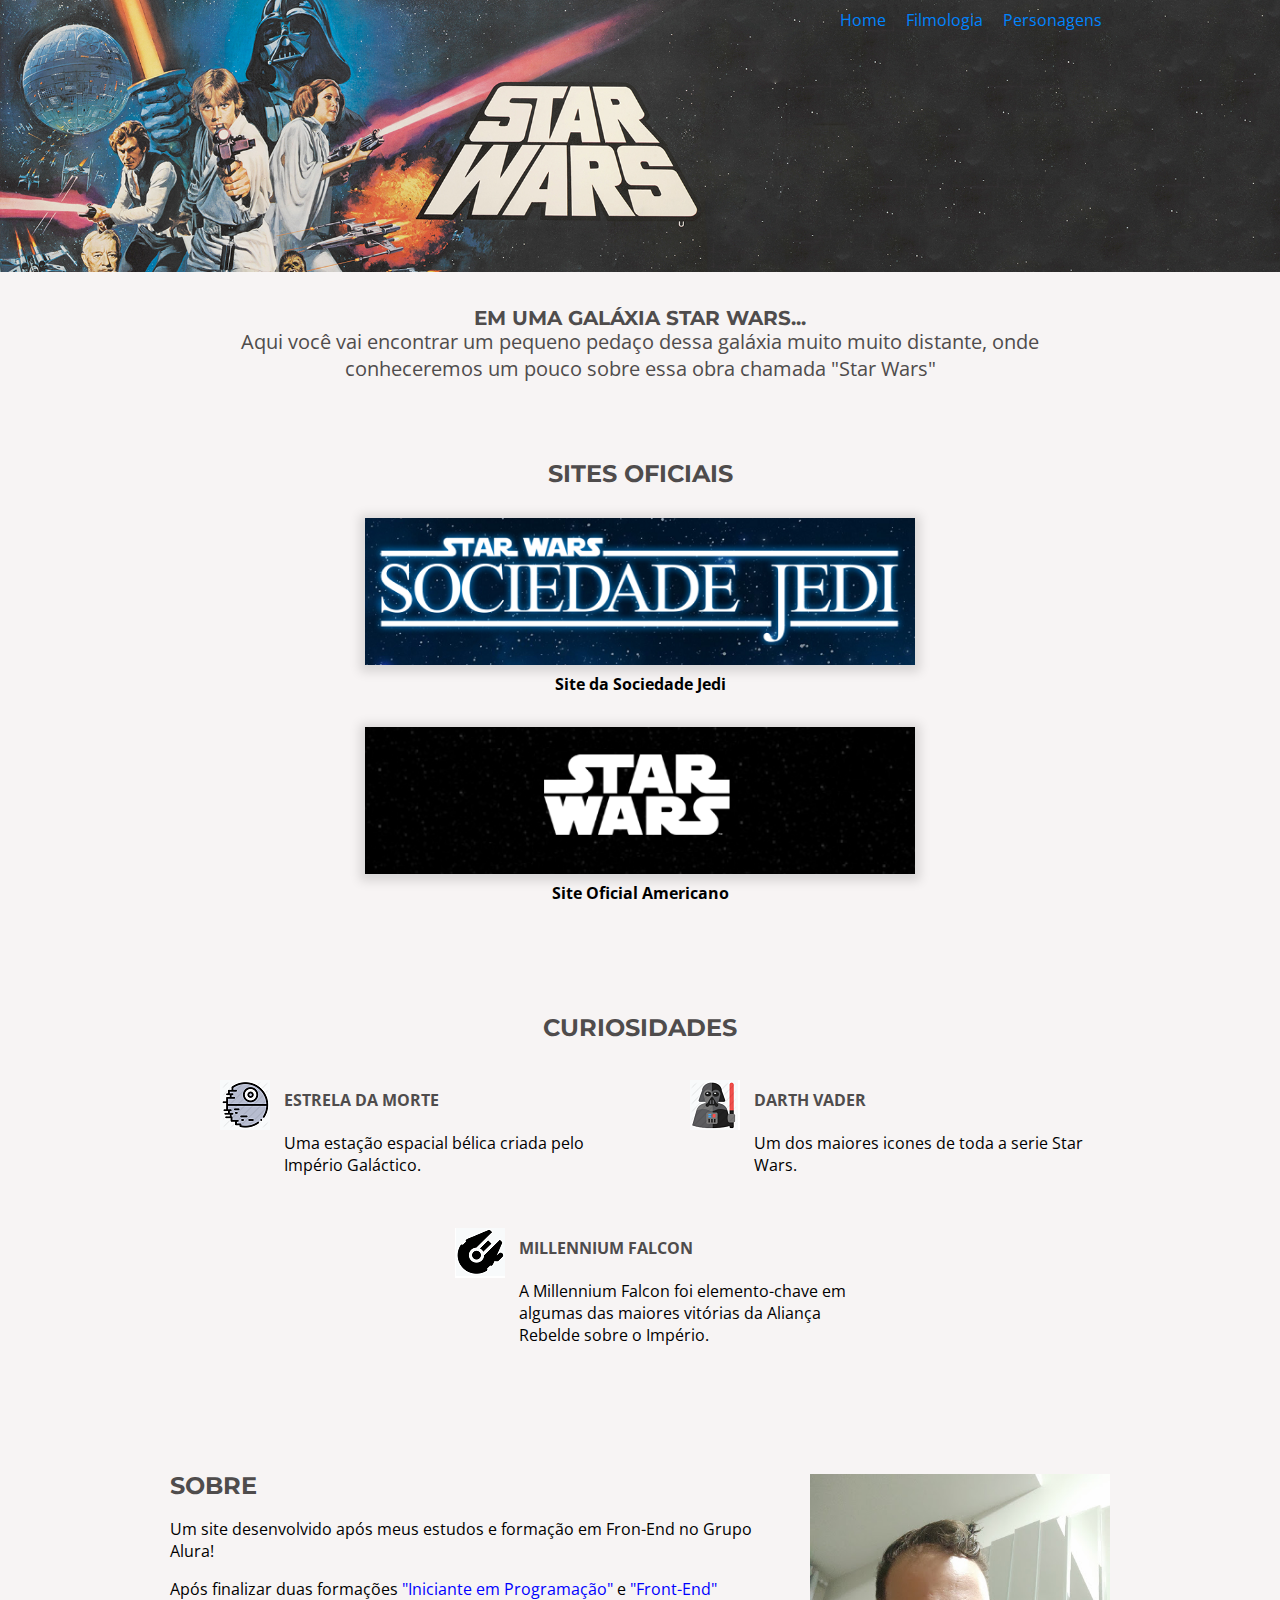
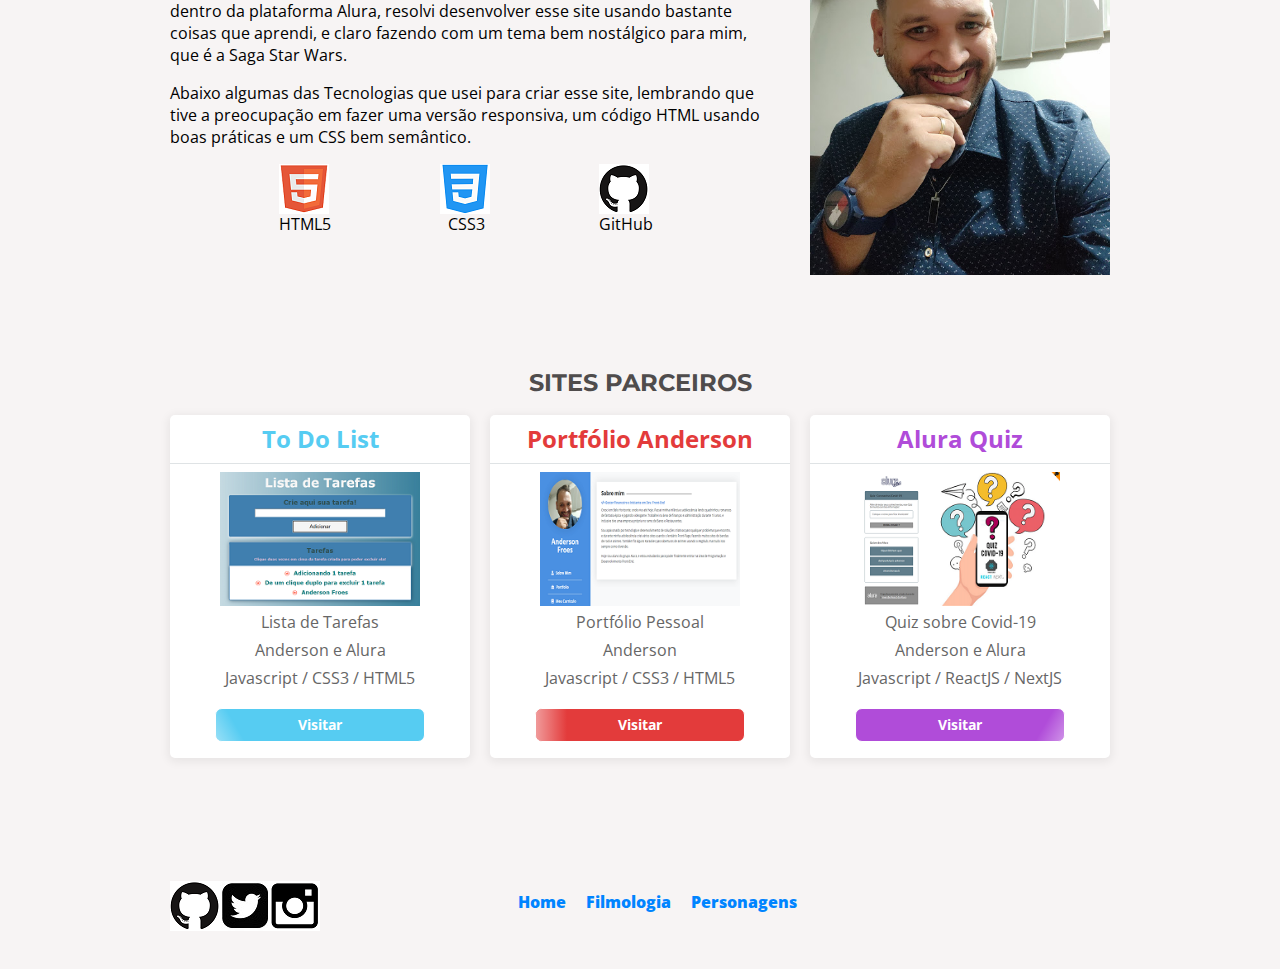
<file: index.html>
<!DOCTYPE html>
<html>
    <head>
        <meta charset="utf-8">
        <meta name="viewport" content="width=device-width initial-scale=1.0">
        <title> Home | Star Wars </title>
        <link href="https://fonts.googleapis.com/css2?family=Montserrat:wght@300;400;700&family=Open+Sans:wght@300;400;700&display=swap" rel="stylesheet">
        <link href="css/reset.css" rel="stylesheet">
        <link href="css/base.css" rel="stylesheet">
        <link href="css/cabecalho.css" rel="stylesheet">
        <link href="css/chamada.css" rel="stylesheet">
        <link href="css/sites-oficiais.css" rel="stylesheet">
        <link href="css/curiosidades.css" rel="stylesheet">
        <link href="css/sobre.css" rel="stylesheet">
        <link href="css/sites-parceiros.css" rel="stylesheet">
        <link href="css/rodape.css" rel="stylesheet">
    </head>
    <body>
        <header class="cabecalho container">
            <nav class="cabecalho__navegacao">
                <ul>
                    <li class="rodape__link"><a href="index.html">Home</a></li>
                    <li class="rodape__link"><a href="filmologia.html">Filmologia</a></li>
                    <li class="rodape__link"><a href="personagens.html">Personagens</a></li>
                </ul>
            </nav>
        </header>
        <main>
            <section class="chamada1 container">
                <h1 class="chamada1__titulo">Em uma Galáxia Star Wars...</h1>
                <p class="chamada1__texto">Aqui você vai encontrar um pequeno pedaço dessa galáxia muito muito distante, onde conheceremos um pouco sobre essa obra chamada "Star Wars"</p>
            </section>

            <section class="chamada2 container">
                <h1 class="chamada2__titulo">Em uma Galáxia Star Wars...</h1>
                <p class="chamada2__texto">Aqui você vai encontrar um pequeno pedaço dessa galáxia muito muito distante, onde conheceremos um pouco sobre essa obra chamada "Star Wars"</p>
            </section>

            <section class="oficiais container">
                <h2 class="oficiais__titulo">Sites Oficiais</h2>
                <a href="https://sociedadejedi.com.br/">
                    <figure class="oficiais__painel">
                        <img src="./img/sociedadejedi.png" alt="Imagem da Comunidade Sociedade Jedi" class="oficiais__painel-imagem">
                        <figcaption class="oficiais__painel-texto">Site da Sociedade Jedi</figcaption>
                    </figure>
                </a>
                <a href="https://www.starwars.com/">
                    <figure class="oficiais__painel">
                        <img src="./img/starwarsoficial.png" alt="Imagem do Site Oficial do Star Wars" class="oficiais__painel-imagem">
                        <figcaption class="oficiais__painel-texto">Site Oficial Americano</figcaption>
                    </figure>
                </a>
            </section>

            <section class="curiosidades container">
                <h2 class="curiosidades__titulo">Curiosidades</h2>
                <ul class="curiosidades__lista">
                    <li class="curiosidades__item curiosidades__item--deathstar">
                        <h2 class="item__titulo">Estrela da Morte</h2>
                        <p class="item__texto">Uma estação espacial bélica criada pelo Império Galáctico.</p>
                    </li>
                    <li class="curiosidades__item curiosidades__item--darthvader">
                        <h2 class="item__titulo">Darth Vader</h2>
                        <p class="item__texto">Um dos maiores icones de toda a serie Star Wars.</p>
                    </li>
                    <li class="curiosidades__item curiosidades__item--falcon">
                        <h2 class="item__titulo">Millennium Falcon</h2>
                        <p class="item__texto">A Millennium Falcon foi elemento-chave em algumas das maiores vitórias da Aliança Rebelde sobre o Império.</p>
                    </li>
                </ul>
            </section>

            <section class="sobre container">
                <div class="sobre__conteudo">
                    <h2 class="sobre__titulo">Sobre</h2>
                    <p class="sobre__texto">Um site desenvolvido após meus estudos e formação em Fron-End no  <strong class="sobre__texto--destaque">Grupo Alura</strong>!</p>
                    <p class="sobre__texto">Após finalizar duas formações <a class="link--sobre" href="https://cursos.alura.com.br/formacao-programacao" target="blank">"Iniciante em Programação"</a> e <a class="link--sobre" href="https://cursos.alura.com.br/formacao-front-end" target="blank">"Front-End"</a> dentro da plataforma Alura, resolvi desenvolver esse site usando bastante coisas que aprendi, e claro fazendo com um tema bem nostálgico para mim, que é a Saga Star Wars.</p>
                    <p class="sobre__texto">Abaixo algumas das Tecnologias que usei para criar esse site, lembrando que tive a preocupação em fazer uma versão responsiva, um código HTML usando boas práticas e um CSS bem semântico.</p>
                    <ul class="sobre__plataformas">
                        <li><img src="./img/html5_icone.png" alt="Ícone do HTML5"><p>HTML5</p></li>
                        <li><img src="./img/css_icone.png" alt="Ícone do CSS3"><p>&nbsp;&nbsp;CSS3</p></li>
                        <li><img src="./img/github_icone.png" alt="Ícone do GitHub"><p>GitHub</p></li>
                    </ul>
                </div>
                <img src="./img/anderson.jpg" alt="Foto do Desenvolvedor do Site" class="sobre__imagem">
            </section>

            <section class="parceiros container">
                <h2 class="parceiros__titulo">Sites Parceiros</h2>
                <ul class="parceiros__cartoes">
                    <li class="cartao cartao--azul">
                        <h3 class="cartao__titulo">To Do List</h3>
                        <article class="cartao__conteudo">
                            <img class="imagem--parceiros" src="./img/todolist.png" alt="Foto do Desenvolvedor do Site" class="sobre__imagem">
                            <p class="cartao__texto">Lista de Tarefas</p>
                            <p class="cartao__texto">Anderson e Alura</p>
                            <p class="cartao__texto">Javascript / CSS3 / HTML5</p>
                            <a href="https://andersonfroes.github.io/Projeto-ToDoList/" target="_blank" class="cartao__botao cartao__botao--azul botao">Visitar</a>
                        </article>
                    </li>
                    <li class="cartao cartao--vermelho">
                        <h3 class="cartao__titulo">Portfólio Anderson</h3>
                        <article class="cartao__conteudo">
                            <img class="imagem--parceiros" src="./img/portfolio.png" alt="Foto do Desenvolvedor do Site" class="sobre__imagem">
                            <p class="cartao__texto">Portfólio Pessoal</p>
                            <p class="cartao__texto">Anderson</p>
                            <p class="cartao__texto">Javascript / CSS3 / HTML5 </p>
                            <a href="https://andersonfroes.github.io/Portfolio/" target="_blank" class="cartao__botao cartao__botao--vermelho botao">Visitar</a>
                        </article>
                    </li>
                    <li class="cartao cartao--roxo">
                        <h3 class="cartao__titulo">Alura Quiz</h3>
                        <article class="cartao__conteudo">
                            <img class="imagem--parceiros" src="./img/aluraquiz.png" alt="Foto do Desenvolvedor do Site" class="sobre__imagem">
                            <p class="cartao__texto">Quiz sobre Covid-19</p>
                            <p class="cartao__texto">Anderson e Alura</p>
                            <p class="cartao__texto">Javascript / ReactJS / NextJS</p>
                            <a href="https://projeto-alura-quiz.andersonfroes.vercel.app/" target="_blank" class="cartao__botao cartao__botao--roxo botao">Visitar</a>
                        </article>
                    </li>
                </ul>
            </section>

        </main>
        <footer class="rodape container">
            <ul class="rodape__social">
                <a href="https://github.com/AndersonFroes">
                    <figure>
                        <img src="./img/github_icone.png" alt="Icone do GitHub">
                    </figure>
                </a>

                <a href="https://twitter.com/AndersonFroess">
                    <figure>
                        <img src="./img/twitter_icone.jpg" alt="Icone do Twitter">
                    </figure>
                </a>

                <a href="https://www.instagram.com/andyfroes/">
                    <figure>
                        <img src="./img/instagram_icone.png" alt="Icone do Instagram">
                    </figure>
                </a>
                               
            </ul>
            <nav>
                <ul class="rodape__navegacao">
                    <li class="rodape__link"><a href="index.html">Home</a></li>
                    <li class="rodape__link"><a href="filmologia.html">Filmologia</a></li>
                    <li class="rodape__link"><a href="personagens.html">Personagens</a></li>
                </ul>
            </nav>
        </footer>
        
    </body>
</html>
</file>
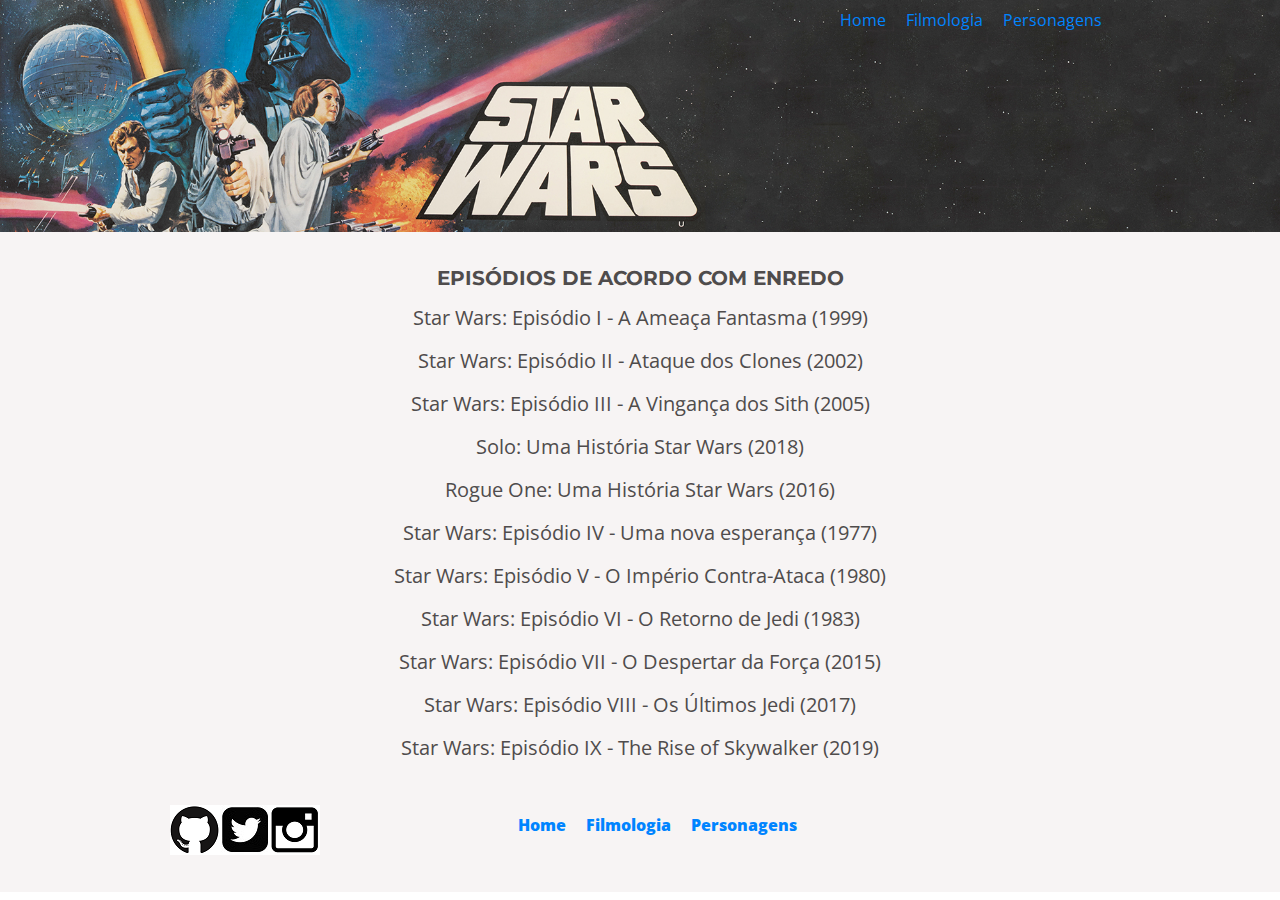
<file: filmologia.html>
<!DOCTYPE html>
<html>
    <head>
        <meta charset="utf-8">
        <meta name="viewport" content="width=device-width initial-scale=1.0">
        <title> Home | Star Wars </title>
        <link href="https://fonts.googleapis.com/css2?family=Montserrat:wght@300;400;700&family=Open+Sans:wght@300;400;700&display=swap" rel="stylesheet">
        <link href="css/reset.css" rel="stylesheet">
        <link href="css/base.css" rel="stylesheet">
        <link href="css/cabecalho.css" rel="stylesheet">
        <link href="css/chamada.css" rel="stylesheet">
        <link href="css/rodape.css" rel="stylesheet">
    </head>
    <body>
        <header class="cabecalho container">
            <nav class="cabecalho__navegacao">
                <ul>
                    <li class="rodape__link"><a href="index.html">Home</a></li>
                    <li class="rodape__link"><a href="filmologia.html">Filmologia</a></li>
                    <li class="rodape__link"><a href="personagens.html">Personagens</a></li>
                </ul>
            </nav>
        </header>
        <main>
            <section class="chamada1 container">
                <h1 class="filmologia1__titulo">Episódios de acordo com enredo</h1>
            </section>

            <section class="chamada2 container">
                 <h1 class="chamada2__titulo">Episódios de acordo com enredo</h1>
                    <p class="filmologia2__texto">Star Wars: Episódio I - A Ameaça Fantasma (1999)</p>
                    <p class="filmologia2__texto">Star Wars: Episódio II - Ataque dos Clones (2002)</p>
                    <p class="filmologia2__texto">Star Wars: Episódio III - A Vingança dos Sith (2005)</p>
                    <p class="filmologia2__texto">Solo: Uma História Star Wars (2018)</p>
                    <p class="filmologia2__texto">Rogue One: Uma História Star Wars (2016)</p>
                    <p class="filmologia2__texto">Star Wars: Episódio IV - Uma nova esperança (1977)</p>
                    <p class="filmologia2__texto">Star Wars: Episódio V - O Império Contra-Ataca (1980)</p>
                    <p class="filmologia2__texto">Star Wars: Episódio VI - O Retorno de Jedi (1983)</p>
                    <p class="filmologia2__texto">Star Wars: Episódio VII - O Despertar da Força (2015)</p>
                    <p class="filmologia2__texto">Star Wars: Episódio VIII - Os Últimos Jedi (2017)</p>
                    <p class="filmologia2__texto">Star Wars: Episódio IX - The Rise of Skywalker (2019)</p>
             </section>

        </main>
        <footer class="rodape container">
            <ul class="rodape__social">
                <a href="https://github.com/AndersonFroes">
                    <figure>
                        <img src="./img/github_icone.png" alt="Icone do GitHub">
                    </figure>
                </a>

                <a href="https://twitter.com/AndersonFroess">
                    <figure>
                        <img src="./img/twitter_icone.jpg" alt="Icone do Twitter">
                    </figure>
                </a>

                <a href="https://www.instagram.com/andyfroes/">
                    <figure>
                        <img src="./img/instagram_icone.png" alt="Icone do Instagram">
                    </figure>
                </a>
                               
            </ul>
            <nav>
                <ul class="rodape__navegacao">
                    <li class="rodape__link"><a href="index.html">Home</a></li>
                    <li class="rodape__link"><a href="filmologia.html">Filmologia</a></li>
                    <li class="rodape__link"><a href="personagens.html">Personagens</a></li>
                </ul>
            </nav>
        </footer>
        
    </body>
</html>
</file>
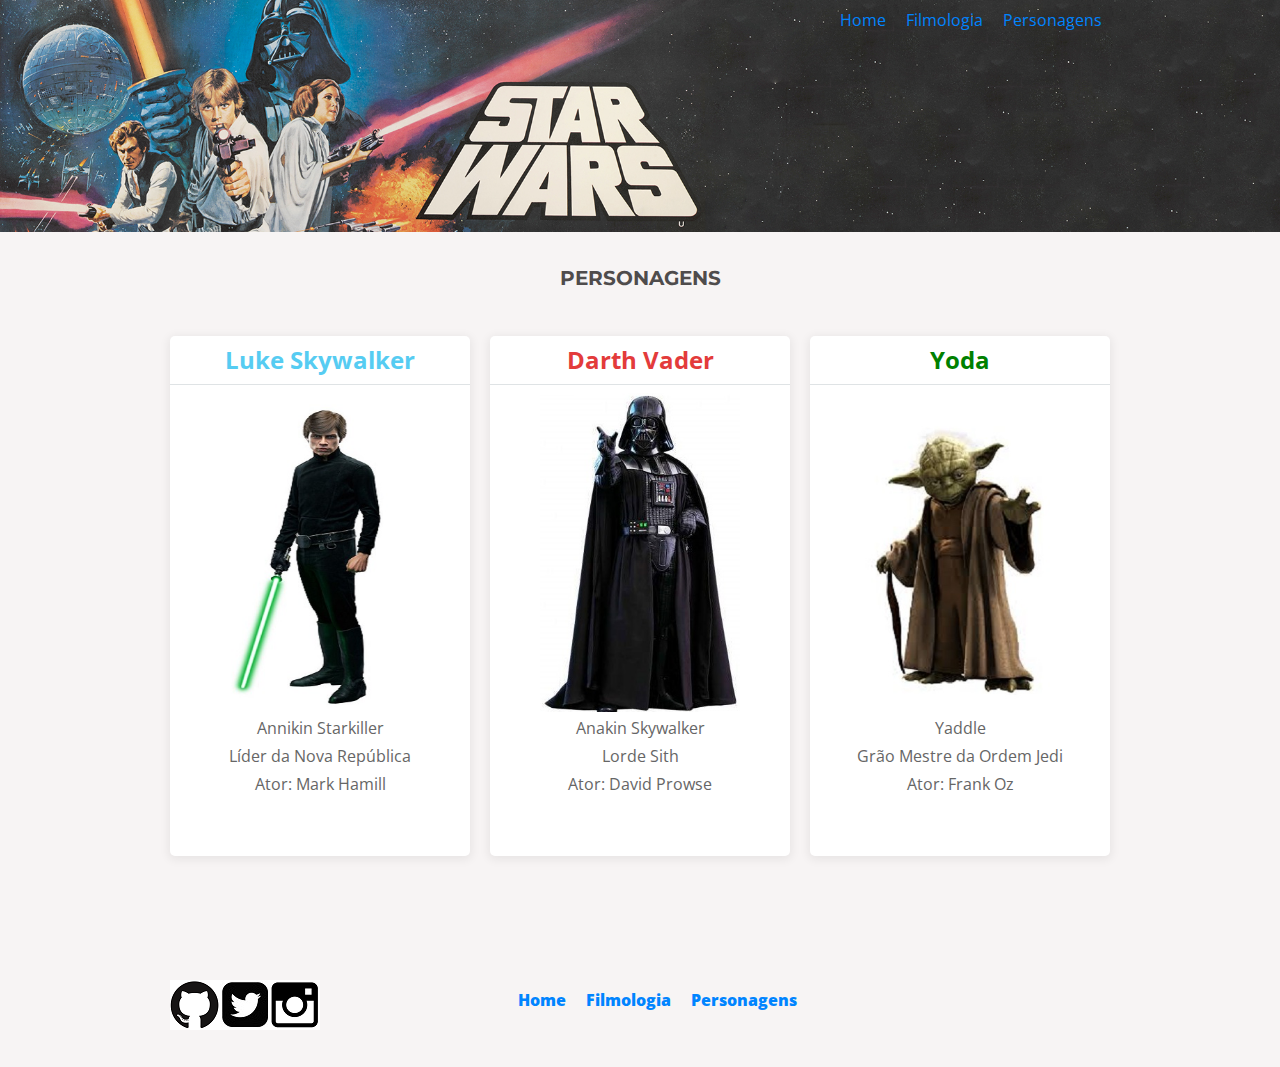
<file: personagens.html>
<!DOCTYPE html>
<html>
    <head>
        <meta charset="utf-8">
        <meta name="viewport" content="width=device-width initial-scale=1.0">
        <title> Home | Star Wars </title>
        <link href="https://fonts.googleapis.com/css2?family=Montserrat:wght@300;400;700&family=Open+Sans:wght@300;400;700&display=swap" rel="stylesheet">
        <link href="css/reset.css" rel="stylesheet">
        <link href="css/base.css" rel="stylesheet">
        <link href="css/cabecalho.css" rel="stylesheet">
        <link href="css/chamada.css" rel="stylesheet">
        <link href="css/personagens.css" rel="stylesheet">
        <link href="css/rodape.css" rel="stylesheet">
    </head>
    <body>
        <header class="cabecalho container">
            <nav class="cabecalho__navegacao">
                <ul>
                    <li class="rodape__link"><a href="index.html">Home</a></li>
                    <li class="rodape__link"><a href="filmologia.html">Filmologia</a></li>
                    <li class="rodape__link"><a href="personagens.html">Personagens</a></li>
                </ul>
            </nav>
        </header>
        <main>
            <section class="chamada1 container">
                <h1 class="filmologia1__titulo">Personagens</h1>
            </section>

            <section class="chamada2 container">
                 <h1 class="chamada2__titulo">Personagens</h1>
             </section>

             <section class="personagens container">
                <ul class="personagens__cartoes">
                    <li class="cartao cartao--luke">
                        <h3 class="cartao__titulo">Luke Skywalker</h3>
                        <article class="cartao__conteudo">
                            <img class="imagem--personagens" src="./img/personagem_luke.jpg" alt="Foto do Desenvolvedor do Site" class="sobre__imagem">
                            <p class="cartao__texto">Annikin Starkiller</p>
                            <p class="cartao__texto">Líder da Nova República</p>
                            <p class="cartao__texto">Ator: Mark Hamill</p>
                            <a href="" target="_blank" class="cartao__botao cartao__botao--luke botao"></a>
                        </article>
                    </li>
                    <li class="cartao cartao--darthvader">
                        <h3 class="cartao__titulo">Darth Vader</h3>
                        <article class="cartao__conteudo">
                            <img class="imagem--personagens" src="./img/personagem_darthvader.jpg" alt="Foto do Desenvolvedor do Site" class="sobre__imagem">
                            <p class="cartao__texto">Anakin Skywalker</p>
                            <p class="cartao__texto">Lorde Sith</p>
                            <p class="cartao__texto">Ator: David Prowse</p>
                            <a href="" target="_blank" class="cartao__botao cartao__botao--darthvader botao"></a>
                        </article>
                    </li>
                    <li class="cartao cartao--yoda">
                        <h3 class="cartao__titulo">Yoda</h3>
                        <article class="cartao__conteudo">
                            <img class="imagem--personagens" src="./img/personagem_yoda.jpg" alt="Foto do Desenvolvedor do Site" class="sobre__imagem">
                            <p class="cartao__texto">Yaddle</p>
                            <p class="cartao__texto">Grão Mestre da Ordem Jedi</p>
                            <p class="cartao__texto">Ator: Frank Oz</p>
                            <a href="" target="_blank" class="cartao__botao cartao__botao--yoda botao"></a>
                        </article>
                    </li>
                </ul>
            </section>

        </main>
        <footer class="rodape container">
            <ul class="rodape__social">
                <a href="https://github.com/AndersonFroes">
                    <figure>
                        <img src="./img/github_icone.png" alt="Icone do GitHub">
                    </figure>
                </a>

                <a href="https://twitter.com/AndersonFroess">
                    <figure>
                        <img src="./img/twitter_icone.jpg" alt="Icone do Twitter">
                    </figure>
                </a>

                <a href="https://www.instagram.com/andyfroes/">
                    <figure>
                        <img src="./img/instagram_icone.png" alt="Icone do Instagram">
                    </figure>
                </a>
                               
            </ul>
            <nav>
                <ul class="rodape__navegacao">
                    <li class="rodape__link"><a href="index.html">Home</a></li>
                    <li class="rodape__link"><a href="filmologia.html">Filmologia</a></li>
                    <li class="rodape__link"><a href="personagens.html">Personagens</a></li>
                </ul>
            </nav>
        </footer>
        
    </body>
</html>
</file>
<file: css/base.css>
:root {
    --branco: #FFF;
    --azul-claro: #DFE3E5;
    --cinza-escuro: #4F4C4C;
    --cinza-claro: #F7F4F4;
    --cinza-medio: #D9D9D9;
    --verde: green;
    --vermelho-forte: #B72E2E;
        
    --fonte-link: #0084FF;
    --fonte-link2: #DFE3E5;
    --fonte-cinza: #666;
    --borda-cabecalho-mobile: #103D4A;
    --bg-rodape: #333;
    --bg-chamada-mobile: #00161C;

    --parceiros-cartao-azul: #56CCF2;
    --parceiros-cartao-roxo: #B04CD9;
    --parceiros-cartao-vermelho: #E33B3B;

    --montserrat: 'Montserrat', sans-serif;
}


body {
    font-family: 'Open Sans' , sans-serif;
}

.container {
    padding-right: 6%;
    padding-left: 6%;
}

.botao {
    text-align: center;

    display: block;

    width: 100%;
    max-width: 350px;

    box-sizing: border-box;

    padding: 1rem 2rem;

    border: 1px solid var(--branco);
    border-radius: 5px;
}

@media screen and (min-width: 1024px) {
    .container {
        padding-left: calc((100% - 940px)/2);
        padding-right: calc((100% - 940px)/2);
    }
}
</file>
<file: css/cabecalho.css>
.cabecalho {
    align-items: flex-end;
    border-bottom: 2px solid var(--borda-cabecalho-mobile);
    box-sizing: border-box;
    color: var(--branco);
    padding-top: .75rem;
    padding-bottom: .75rem;
    position: absolute;
    width: 100%;
}

.cabecalho__logo {
    margin-bottom: 1rem;
}

.cabecalho__navegacao {
    text-align: center;
}

.cabecalho__link {
    color: var(--fonte-link2);
    display: inline-block;
    font-size: 1rem;
    font-weight: 900;
    margin-left: 0.7rem;
}

@media screen and (min-width: 768px) {
    .cabecalho {
        border: none;
        flex-direction: row;
    }

    .cabecalho__navegacao {
        text-align: right;
    }
}

@media screen and (min-width: 1024px) {
    .cabecalho {
        border: none;
        flex-direction: row;
    }

    .cabecalho__navegacao {
        text-align: right;
    }
}
</file>
<file: css/chamada.css>
.chamada1  {
    align-items: center;
    background-color: var(--bg-chamada-mobile);
    color: var(--branco);
    display: flex;
    flex-direction: column;
    padding-top: 5.25rem;
    padding-bottom: 2.5rem;
    text-align: center;
}

.chamada1__titulo {
    font-family: var(--montserrat);
    font-size: 2rem;
    font-weight: 700;
    margin-bottom: 1.5rem;
    padding-top: 2.25rem;
    text-transform: uppercase;
}

.chamada1__texto {
    font-size: 1.25rem;
    line-height: normal;
    margin: 0 auto 2.5rem;
}

.chamada2  {
    align-items: center;
    background-color: var(--cinza-claro);
    color: var(--branco);
    display: flex;
    flex-direction: column;
    padding-top: 0rem;
    padding-bottom: 0rem;
    text-align: center;
}

.chamada2__titulo {
    font-family: var(--montserrat);
    font-size: 0rem;
    font-weight: 700;
    margin-bottom: 0rem;
    text-transform: uppercase;
}

.chamada2__texto {
    font-size: 0rem;
    line-height: normal;
    margin: 0 auto 2.5rem;
}

.filmologia1__titulo {
    font-family: var(--montserrat);
    font-size: 2rem;
    font-weight: 700;
    margin-bottom: 1.5rem;
    padding-top: 2.25rem;
    text-transform: uppercase;
}

.filmologia1__texto {
    font-size: 1.25rem;
    line-height: normal;
    margin: 0 auto 2.5rem;
}

.filmologia2__titulo {
    font-family: var(--montserrat);
    font-size: 0rem;
    font-weight: 700;
    margin-bottom: 0rem;
    text-transform: uppercase;
}

.filmologia2__texto {
    color: var(--cinza-escuro);
    font-size: 1.25rem;
    line-height: normal;
    margin-top: 1rem;
}


@media screen and (min-width: 768px) {
    .chamada1 {
        background-image: url(../img/banner_starwars.jpg);
        background-size: cover;
        padding-top: 8.25rem;
    }
    
    .chamada1__texto {
        font-size: 0rem;
    }
    .chamada1__titulo {
        font-size: 0rem;
    }

    .chamada2 {
        background-size: cover;
        padding-top: 2.25rem;
    }
    
    .chamada2__texto {
        font-size: 1.25rem;
        color: var(--cinza-escuro);
    }
    .chamada2__titulo {
        font-size: 1.25rem;
        color: var(--cinza-escuro);
    }

    .filmologia1__texto {
        font-size: 0rem;
    }
    .filmologia1__titulo {
        font-size: 0rem;
    }

    .filmologia2__texto {
        font-size: 1.25rem;
        color: var(--cinza-escuro);
    }
    .filmologia2__titulo {
        font-size: 1.25rem;
        color: var(--cinza-escuro);
    }

}

@media screen and (min-width: 1024px) {
    .chamada1 {
        background-image: url(../img/banner_starwars.jpg);
        background-size: cover;
        padding-top: 8.25rem;
    }
    .chamada1__texto {
        font-size: 0rem;
    }

    .chamada1__titulo {
        font-size: 0rem;
    }

    .chamada2 {
        background-size: cover;
        padding-top: 2.25rem;
    }
    .chamada2__texto {
        font-size: 1.25rem;
        color: var(--cinza-escuro);
    }

    .chamada2__titulo {
        font-size: 1.25rem;
        color: var(--cinza-escuro);
    }

    .fimologia1__texto {
        font-size: 0rem;
    }

    .filmologia1__titulo {
        font-size: 0rem;
    }

    .filmologia2__texto {
        font-size: 1.25rem;
        color: var(--cinza-escuro);
    }

    .filmologia2__titulo {
        font-size: 1.25rem;
        color: var(--cinza-escuro);
    }

}
</file>
<file: css/sites-oficiais.css>
.oficiais {
    background-color: var(--cinza-claro);
    padding-bottom: 2rem;
    padding-top: 2.5rem;
}

.oficiais__titulo {
    color: var(--cinza-escuro);
    font-family: var(--montserrat);
    font-size: 1.5rem;
    font-weight: 700;
    margin-bottom: 2rem;
    text-align: center;
    text-transform: uppercase;
}

.oficiais__painel {
    align-items: center;
    display: flex;
    flex-direction: column;
    margin-bottom: 2rem;
}

.oficiais__painel-imagem {
    box-shadow: 0 2px 10px 5px #00000020;
    margin-bottom: .5rem;
    max-width: 550px;
    width: 100vw;
}

.oficiais__painel-texto {
    font-size: 1rem;
    font-weight: 700;
    line-height: normal;
}
</file>
<file: css/curiosidades.css>
.curiosidades {
    background-color: var(--cinza-claro);
    padding-top: 3.0rem;
    padding-bottom: 3.0rem;
}

.curiosidades__titulo {
    color: var(--cinza-escuro);
    font-family: var(--montserrat);
    font-size: 1.5rem;
    font-weight: 700;
    margin-bottom: 1.25rem;
    text-transform: uppercase;
    text-align: center;
}

.curiosidades__lista {
    display: flex;
    flex-wrap: wrap;
    justify-content: space-evenly;
}

.curiosidades__item {
    background-repeat: no-repeat;
    background-position: top 1.25rem left 2.5rem;
    box-sizing: border-box;
    max-width: 450px;
    padding: 2rem 0 2rem 6.5rem;
}

.curiosidades__item--deathstar {
    background-image: url(../img/deathstar_logo.png);
}

.curiosidades__item--darthvader {
    background-image: url(../img/darthvader_logo.png);
}

.curiosidades__item--falcon {
    background-image: url(../img/falcon_logo.png);
}

.item__titulo {
    color: var(--cinza-escuro);
    font-size: 1rem;
    font-weight: 700;
    margin-bottom: 1.5rem;
    text-transform: uppercase;
}

.item__texto {
    line-height: normal;
}

@media screen and (min-width: 1024px) {
    .curiosidades {
        background-color: var(--cinza-claro);
    }

    .curiosidades__lista {
        justify-content: space-around;
    }
}
</file>
<file: css/sobre.css>
.sobre {
    background-color: var(--cinza-claro);
    padding-top: 3rem;
    padding-bottom: 3rem;
}

.sobre__titulo {
    color: var(--cinza-escuro);
    font-weight: 700;
    font-size: 1.5rem;
    font-family: var(--montserrat);
    text-transform: uppercase;
    text-align: center;
    margin-bottom: 1.25rem;
}

.sobre__texto {
    line-height: normal;
    margin-bottom: 1rem;
}
    .link--sobre {
        color: #00F;
}
    .link--sobre:hover {
        color: #F00;
}

.sobre__plataformas {
    display: flex;
    flex-wrap: wrap;
    justify-content: space-evenly;
    margin-bottom: 1rem;
}

.sobre__imagem {
    display: none;
    width: 300px;
}

@media screen and (min-width: 1024px) {
    .sobre {
        display: flex;
    }

    .sobre__conteudo {
        margin-right: 3rem;
    }

    .sobre__titulo {
        text-align: left;
    }

    .sobre__texto--divisao {
        border-bottom: 1px solid var(--cinza-medio);
        padding-bottom: 1.5rem;
    }    

    .sobre__imagem {
        display: block;
    }
}
</file>
<file: css/sites-parceiros.css>
.parceiros {
    background-color: var(--cinza-claro);;
    padding-top: 3rem;
    padding-bottom: 3rem;
}

.parceiros__titulo {
    color: var(--cinza-escuro);
    font-weight: 700;
    font-size: 1.5rem;
    font-family: var(--montserrat);
    margin-bottom: 1.25rem;
    text-transform: uppercase;
    text-align: center;
}

.parceiros__cartoes {
    align-items: center;
    display: flex;
    flex-direction: column;
}

.imagem--parceiros {
  width: 200px;
}

.cartao {
    background-color: var(--branco);
    border-radius: 5px;
    box-shadow: 0 2px 10px 2px #00000010;
    display: flex;
    flex-direction: column;
    max-width: 300px;
    margin-bottom: 2rem;
    text-align: center;
    width: 100%;
}

.cartao__titulo {
    border-bottom: 1px solid var(--azul-claro);
    font-weight: 700;
    font-size: 1.5rem;
    margin-bottom: .5rem;
    padding: .75rem 0;
    text-align: center;

}

.cartao__conteudo {
    padding: 0 15%;
}

.cartao__texto {
    color: var(--fonte-cinza);
    line-height: 28px;
}

.cartao__botao {
    align-self: center;
    font-size: 1.2rem;
    font-weight: 700;
    margin-top: 1rem;
    margin-bottom: 1rem;
    padding: .75rem 2rem;
    width: 100%;
}

.cartao--azul {
    color: var(--parceiros-cartao-azul);
}

.cartao--roxo {
    color: var(--parceiros-cartao-roxo);
}

.cartao--vermelho {
    color: var(--parceiros-cartao-vermelho);
}

.cartao__botao--azul::after {
    background: linear-gradient(to bottom, rgba(229, 172, 142, 0), rgba(255, 255, 255, 0.5) 50%, rgba(229, 172, 142, 0));
    bottom: -50%;
    content: '';
    left: -50%;
    position: absolute;
    right: -50%;
    top: -50%;
    transform: rotateZ(60deg) translate(-5em, 7.5em);
  }

.cartao__botao--azul {
    background: var(--parceiros-cartao-azul);
    border-radius: 0.5em;
    color: #fff;
    font-size: 14px;
    line-height: 32px;
    overflow: hidden;
    padding: 0 1em;
    position: relative;
  }

.cartao__botao--azul:hover::after, .cartao__botao--azul:focus::after {
    animation: sheen--azul 1s forwards;
  }

@keyframes sheen--azul {
    100% {
      transform: rotateZ(60deg) translate(1em, -9em);
    }
  }

.cartao__botao--vermelho::after {
    background: linear-gradient(to bottom, rgba(229, 172, 142, 0), rgba(255, 255, 255, 0.5) 50%, rgba(229, 172, 142, 0));
    bottom: -50%;
    content: '';
    left: -50%;
    position: absolute;
    right: -50%;
    transform: rotateZ(90deg) translate(-5em, 7.5em);
    top: -50%;
  }

.cartao__botao--vermelho {
    background: var(--parceiros-cartao-vermelho);
    border-radius: 0.5em;
    color: #fff;
    font-size: 14px;
    line-height: 32px;
    overflow: hidden;
    padding: 0 1em;
    position: relative;
  }

.cartao__botao--vermelho:hover::after, .cartao__botao--vermelho:focus::after {
    animation: sheen--vermelho 1s forwards;
  }

@keyframes sheen--vermelho {
    100% {
      transform: rotateZ(90deg) translate(1em, -9em);
    }
  }

  .cartao__botao--roxo::after {
    background: linear-gradient(to bottom, rgba(229, 172, 142, 0), rgba(255, 255, 255, 0.5) 50%, rgba(229, 172, 142, 0));
    bottom: -50%;
    content: '';
    left: -50%;
    position: absolute;
    right: -50%;
    transform: rotateZ(-60deg) translate(-5em, 7.5em);
    top: -50%;
  }

.cartao__botao--roxo {
    background: var(--parceiros-cartao-roxo);
    border-radius: 0.5em;
    color: #fff;
    font-size: 14px;
    line-height: 32px;
    overflow: hidden;
    padding: 0 1em;
    position: relative;
  }

.cartao__botao--roxo:hover::after, .cartao__botao--roxo:focus::after {
    animation: sheen--roxo 1s forwards;
  }

@keyframes sheen--roxo {
    100% {
      transform: rotateZ(-60deg) translate(1em, -9em);
    }
  }


@media screen and (min-width: 768px) {
    .cartao {
        max-width: 400px;
    }
}

@media screen and (min-width: 1024px) {
    .parceiros__cartoes {
        align-items: flex-end;
        flex-direction: row;
        justify-content: space-between;
    }

    .cartao {
        max-width: 300px;
    }
}
</file>
<file: css/rodape.css>
.rodape {
    align-items: center;
    background-color: var(--cinza-claro);
    display: flex;
    flex-direction: column;
    padding-top: 2.5rem;
    padding-bottom: 2rem;
}

.rodape__social {
    display: flex;   
}

.rodape__navegacao {
    font-weight: 800;
    line-height: 3;
    text-align: center;
}

.rodape__link {
    display: inline-block;
    color: var(--fonte-link);
    margin: 0 .5rem .7rem;
}

@media screen and (min-width: 1024px) {
    .rodape {
        flex-direction: row;
        flex-wrap: wrap;
        justify-content: space-between;
    }

    .rodape__navegacao {
        text-align: left;
        min-width: 600px;
    }
}
</file>
<file: css/personagens.css>
.personagens {
    background-color: var(--cinza-claro);;
    padding-top: 3rem;
    padding-bottom: 3rem;
}

.personagens__titulo {
    color: var(--cinza-escuro);
    font-weight: 700;
    font-size: 1.5rem;
    font-family: var(--montserrat);
    margin-bottom: 1.25rem;
    text-transform: uppercase;
    text-align: center;
}

.personagens__cartoes {
    align-items: center;
    display: flex;
    flex-direction: column;
}

.imagem--personagens {
  width: 200px;
}

.cartao {
    background-color: var(--branco);
    border-radius: 5px;
    box-shadow: 0 2px 10px 2px #00000010;
    display: flex;
    flex-direction: column;
    max-width: 300px;
    margin-bottom: 2rem;
    text-align: center;
    width: 100%;
}

.cartao__titulo {
    border-bottom: 1px solid var(--azul-claro);
    font-weight: 700;
    font-size: 1.5rem;
    margin-bottom: .5rem;
    padding: .75rem 0;
    text-align: center;

}

.cartao__conteudo {
    padding: 0 15%;
}

.cartao__texto {
    color: var(--fonte-cinza);
    line-height: 28px;
}

.cartao__botao {
    align-self: center;
    font-size: 1.2rem;
    font-weight: 700;
    margin-top: 1rem;
    margin-bottom: 1rem;
    padding: .75rem 2rem;
    width: 100%;
}

.cartao--luke {
    color: var(--parceiros-cartao-azul);
}

.cartao--yoda {
    color: var(--verde);
}

.cartao--darthvader {
    color: var(--parceiros-cartao-vermelho);
}



@media screen and (min-width: 768px) {
    .cartao {
        max-width: 400px;
    }
}

@media screen and (min-width: 1024px) {
    .personagens__cartoes {
        align-items: flex-end;
        flex-direction: row;
        justify-content: space-between;
    }

    .cartao {
        max-width: 300px;
    }
}
</file>
